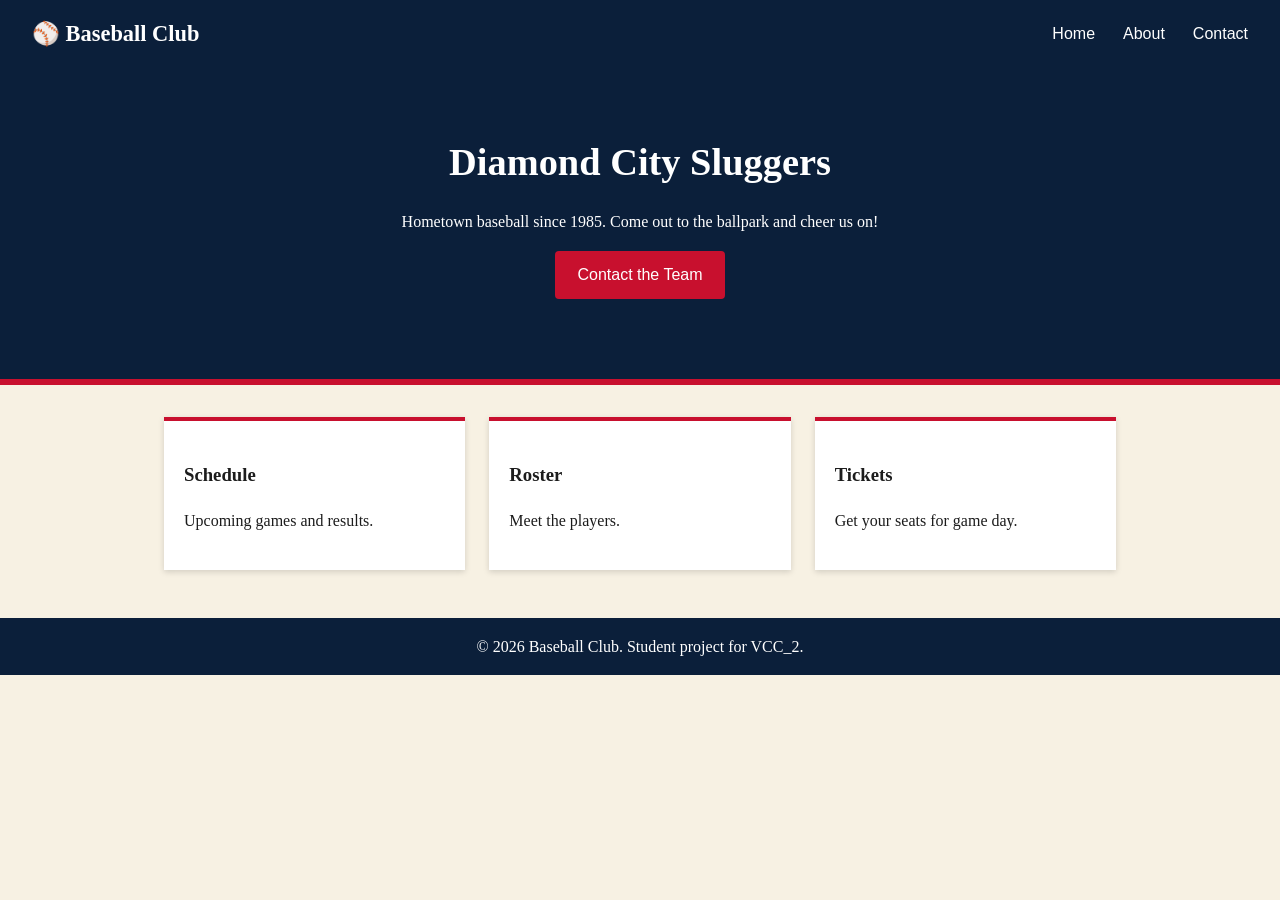
<file: index.html>
<!DOCTYPE html>
<html lang="en">
<head>
  <meta charset="UTF-8">
  <meta name="viewport" content="width=device-width, initial-scale=1.0">
  <title>Home | Baseball Club</title>
  <link rel="stylesheet" href="css/app.css">
</head>
<body>
  <header>
    <h1>⚾ Baseball Club</h1>
    <nav>
      <a href="index.html">Home</a>
      <a href="about.html">About</a>
      <a href="contact.html">Contact</a>
    </nav>
  </header>
  <section class="hero">
    <h2>Diamond City Sluggers</h2>
    <p>Hometown baseball since 1985. Come out to the ballpark and cheer us on!</p>
    <p><a class="btn" href="contact.html">Contact the Team</a></p>
  </section>
  <main>
    <div class="cards">
      <div class="card"><h3>Schedule</h3><p>Upcoming games and results.</p></div>
      <div class="card"><h3>Roster</h3><p>Meet the players.</p></div>
      <div class="card"><h3>Tickets</h3><p>Get your seats for game day.</p></div>
    </div>
  </main>
  <footer>&copy; <span id="year"></span> Baseball Club. Student project for VCC_2.</footer>
  <script src="js/app.js"></script>
</body>
</html>
</file>
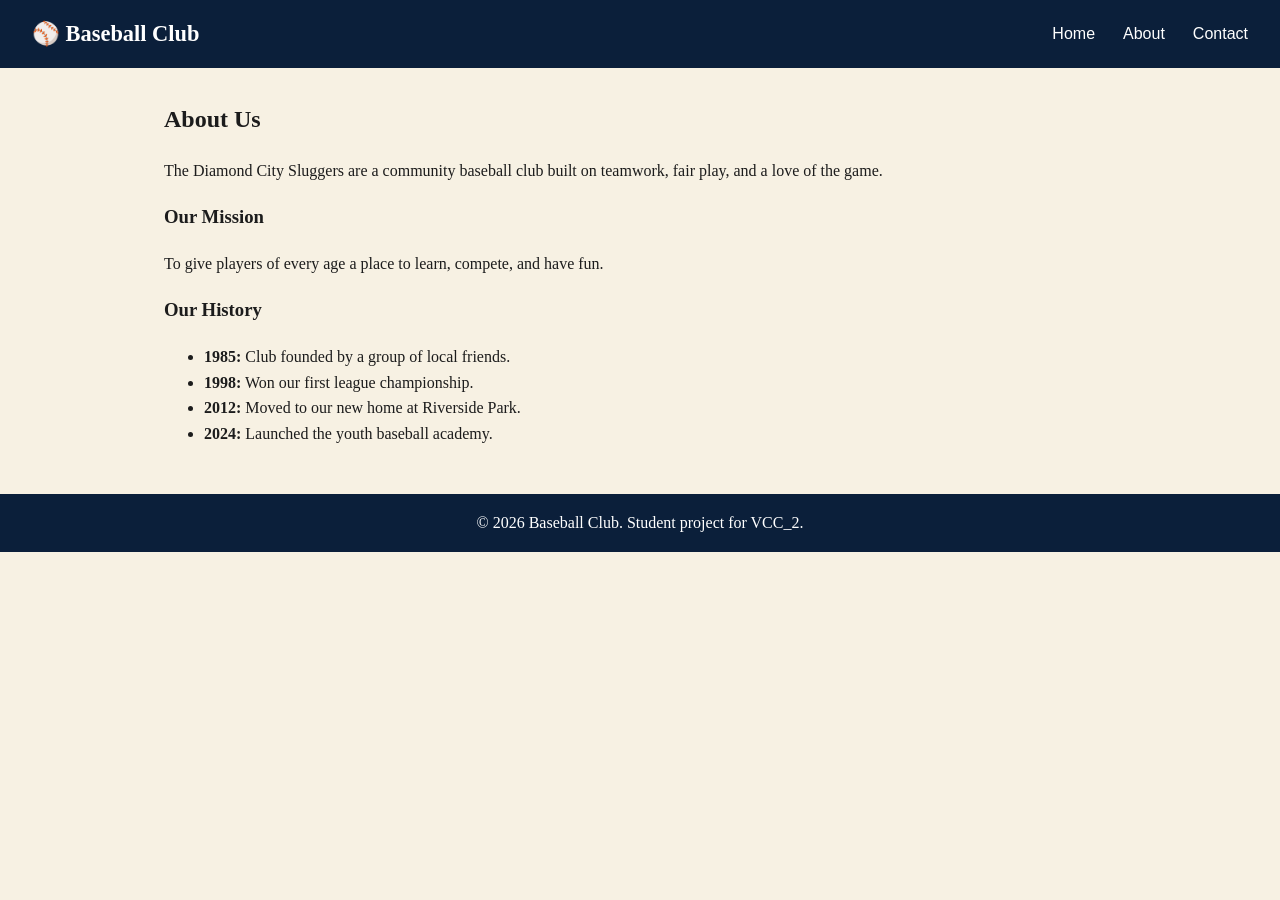
<file: about.html>
<!DOCTYPE html>
<html lang="en">
<head>
  <meta charset="UTF-8">
  <meta name="viewport" content="width=device-width, initial-scale=1.0">
  <title>About | Baseball Club</title>
  <link rel="stylesheet" href="css/app.css">
</head>
<body>
  <header>
    <h1>⚾ Baseball Club</h1>
    <nav>
      <a href="index.html">Home</a>
      <a href="about.html">About</a>
      <a href="contact.html">Contact</a>
    </nav>
  </header>
  <main>
    <h2>About Us</h2>
    <p>The Diamond City Sluggers are a community baseball club built on teamwork, fair play, and a love of the game.</p>
    <h3>Our Mission</h3>
    <p>To give players of every age a place to learn, compete, and have fun.</p>
    <h3>Our History</h3>
    <ul>
      <li><strong>1985:</strong> Club founded by a group of local friends.</li>
      <li><strong>1998:</strong> Won our first league championship.</li>
      <li><strong>2012:</strong> Moved to our new home at Riverside Park.</li>
      <li><strong>2024:</strong> Launched the youth baseball academy.</li>
    </ul>
  </main>
  <footer>&copy; <span id="year"></span> Baseball Club. Student project for VCC_2.</footer>
  <script src="js/app.js"></script>
</body>
</html>
</file>
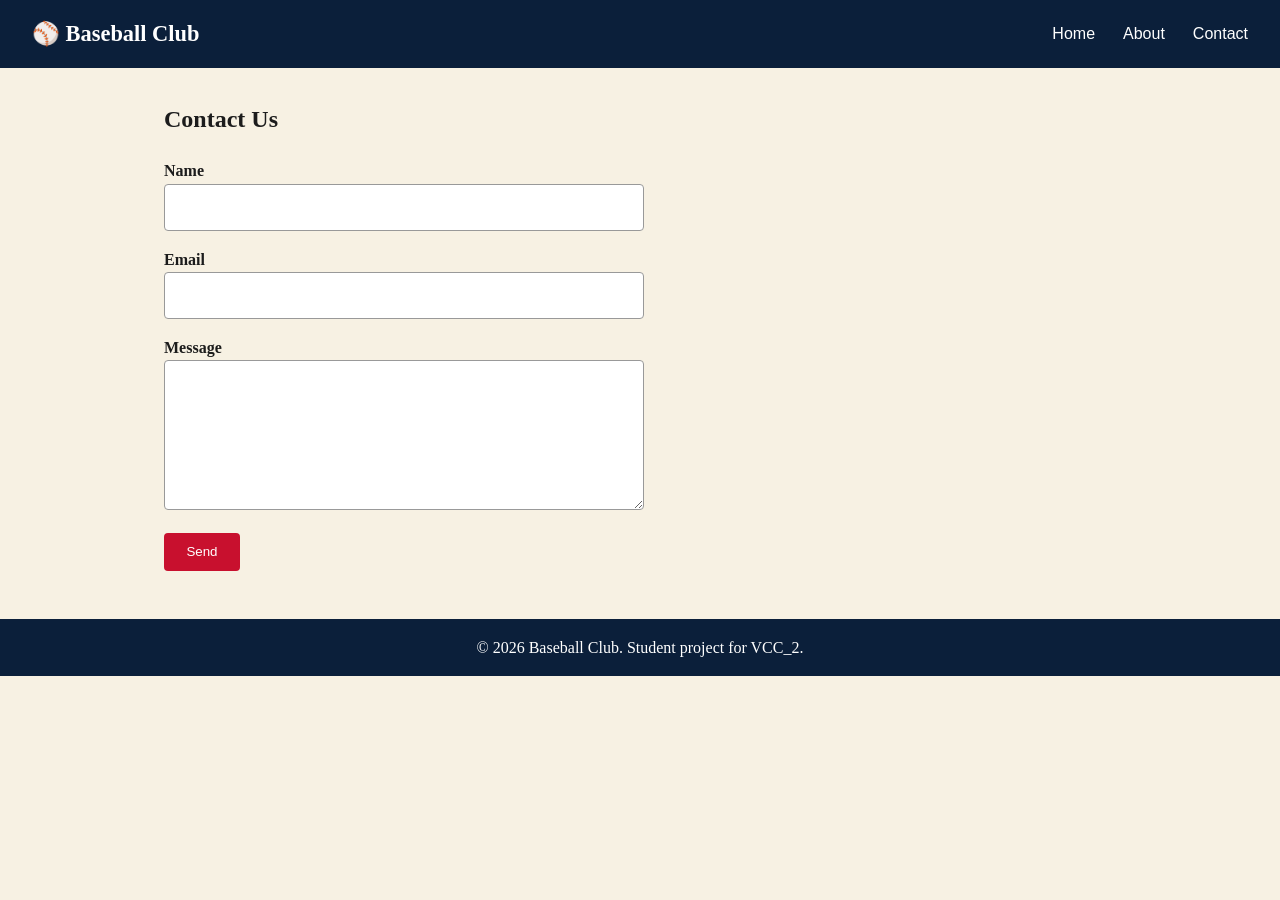
<file: contact.html>
<!DOCTYPE html>
<html lang="en">
<head>
  <meta charset="UTF-8">
  <meta name="viewport" content="width=device-width, initial-scale=1.0">
  <title>Contact | Baseball Club</title>
  <link rel="stylesheet" href="css/app.css">
</head>
<body>
  <header>
    <h1>⚾ Baseball Club</h1>
    <nav>
      <a href="index.html">Home</a>
      <a href="about.html">About</a>
      <a href="contact.html">Contact</a>
    </nav>
  </header>
  <main>
    <h2>Contact Us</h2>
    <form id="contact-form">
      <label for="name">Name</label>
      <input type="text" id="name" name="name" required>
      <label for="email">Email</label>
      <input type="email" id="email" name="email" required>
      <label for="message">Message</label>
      <textarea id="message" name="message" rows="5" required></textarea>
      <p><button class="btn" type="submit">Send</button></p>
    </form>
    <p id="form-msg" class="msg"></p>
  </main>
  <footer>&copy; <span id="year"></span> Baseball Club. Student project for VCC_2.</footer>
  <script src="js/app.js"></script>
</body>
</html>
</file>
<file: css/app.css>
:root{
  --navy:#0b1f3a;
  --red:#c8102e;
  --cream:#f7f1e3;
  --ink:#1c1c1c}
*{
  box-sizing:border-box
}
body{
  margin:0;
  font-family:Georgia,serif;
  background:var(--cream);color:var(--ink);line-height:1.6
}
header{
  background:var(--navy);
  color:#fff;
  display:flex;
  justify-content:space-between;
  align-items:center;
  padding:1rem 2rem
}
header h1{
  margin:0;
  font-size:1.4rem
}
nav a{
  color:#fff;
  text-decoration:none;
  margin-left:1.5rem;
  font-family:Arial,sans-serif
}
nav a:hover{
  color:#ffd166
}
.hero{
  background:var(--navy);
  color:#fff;
  text-align:center;
  padding:4rem 2rem;
  border-bottom:6px solid var(--red)}
.hero h2{
  font-size:2.4rem;
  margin:0 0 .5rem
}
main{
  max-width:1000px;
  margin:2rem auto;
  padding:0 1.5rem
}
.cards{
  display:grid;
  grid-template-columns:repeat(3,1fr);
  gap:1.5rem
}
.card{
  background:#fff;
  border-top:4px solid var(--red);
  padding:1.25rem;
  box-shadow:0 2px 6px rgba(0,0,0,.15)
}
.btn{
  display:inline-block;
  background:var(--red);
  color:#fff;
  padding:.7rem 1.4rem;
  text-decoration:none;
  font-family:Arial,sans-serif;
  border:0;
  cursor:pointer;
  border-radius:4px
}
form{
  max-width:480px
}
label{
  display:block;
  margin-top:1rem;
  font-weight:bold
}
input,textarea{
  width:100%;
  padding:.6rem;
  border:1px solid #999;
  border-radius:4px;
  font:inherit
}
.msg{
  margin-top:1rem;
  color:#0a7d33;
  font-weight:bold
}
footer{
  background:var(--navy);
  color:#fff;
  text-align:center;
  padding:1rem;
  margin-top:3rem
}

/* Enhancement: hover effects and focus states */
.card{
  transition:transform .2s ease,box-shadow .2s ease
}
.card:hover{
  transform:translateY(-4px);
  box-shadow:0 6px 14px rgba(0,0,0,.25)
}
.btn:hover{
  background:#a00d25
}
input:focus,textarea:focus{
  outline:3px solid #ffd166;
  border-color:var(--navy)
}

/* Enhancement: responsive layout */
@media (max-width:768px){
  header{
    flex-direction:column;gap:.5rem
  }
  nav a{
    margin:0 .75rem
  }
  .cards{
    grid-template-columns:1fr
  }
  .hero h2{
    font-size:1.8rem
  }
}
@media (max-width:480px){
  .hero{
    padding:2.5rem 1rem
  }
  main{
    padding:0 1rem
  }
}
</file>
